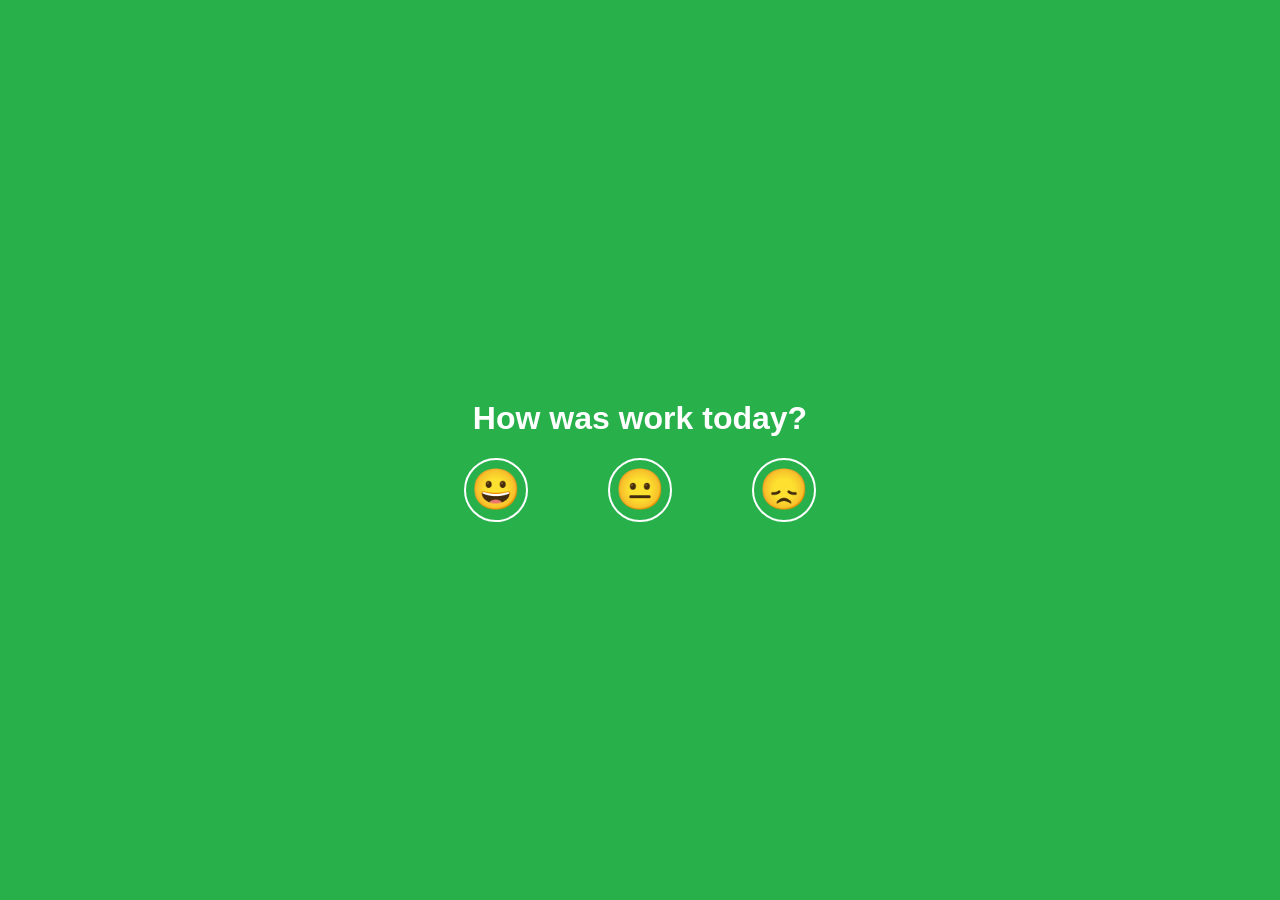
<file: index.html>
<!DOCTYPE html>
<html lang="en">
<head>
    <meta charset="UTF-8">
    <meta name="viewport" content="width=device-width, initial-scale=1.0">
    <title>How Was Work Today?</title>
    <link rel="stylesheet" href="styles.css">
</head>
<body>
<div class="content">
    <h1>How was work today?</h1>
    <div class="emojis">
        <div class="emoji" onclick="sendResponse('HAPPY')">😀</div>
        <div class="emoji" onclick="sendResponse('NEUTRAL')">😐</div>
        <div class="emoji" onclick="sendResponse('SAD')">😞</div>
    </div>
</div>

<script>
    function sendResponse(response) {
        const url = 'https://script.google.com/macros/s/AKfycbys1EvUxOjl94ZjMatPkjqogQuY7k_UsSBfbyY-47_j9T8B6bxoRgWyikeE8BzvtLIS/exec';
        const data = {
            time: new Date().toLocaleTimeString(),
            date: new Date().toLocaleDateString(),
            response: response
        };

        document.querySelector('.content').innerHTML = '<h1>Thank you for your response!</h1>';
        console.log("Response sent:", response);

        fetch(url, {
            method: 'POST',
            mode: 'no-cors',
            body: JSON.stringify(data)
        }).then(() => {
            console.log("Response Sent");
        }).catch(error => {
            console.error('Error:', error);
        });

        setTimeout(() => {
            document.querySelector('.content').innerHTML = `
                    <h1>How was work today?</h1>
                    <div class="emojis">
                        <div class="emoji" onclick="sendResponse('HAPPY')">😀</div>
                        <div class="emoji" onclick="sendResponse('NEUTRAL')">😐</div>
                        <div class="emoji" onclick="sendResponse('SAD')">😞</div>
                    </div>`;
        }, 1500);
    }
</script>
</body>
</html>
</file>
<file: styles.css>
body {
    font-family: Lato, sans-serif;
    margin: 0;
    padding: 0;
    background-color: #28b14b; /* A nice green background */
    display: flex;
    justify-content: center;
    align-items: center;
    height: 100vh;
}

h1 {
    color: white;
    text-align: center;
}

.content {
    text-align: center;
}

.emojis {
    display: flex;
    justify-content: center;
    gap: 80px;
    margin-top: 20px;
}

.emoji {
    width: 60px;
    height: 60px;
    display: flex;
    justify-content: center;
    align-items: center;
    font-size: 40px;
    border: 2px solid white;
    border-radius: 50%;
    cursor: pointer;
}

.emoji:hover {
    background-color: white;
    color: #4CAF50;
}
</file>
<file: HTML/styles.css>
body {
    font-family: Lato, sans-serif;
    margin: 0;
    padding: 0;
    background-color: #28b14b; /* A nice green background */
    display: flex;
    justify-content: center;
    align-items: center;
    height: 100vh;
}

h1 {
    color: white;
    text-align: center;
}

.content {
    text-align: center;
}

.emojis {
    display: flex;
    justify-content: center;
    gap: 80px;
    margin-top: 20px;
}

.emoji {
    width: 60px;
    height: 60px;
    display: flex;
    justify-content: center;
    align-items: center;
    font-size: 40px;
    border: 2px solid white;
    border-radius: 50%;
    cursor: pointer;
}

.emoji:hover {
    background-color: white;
    color: #4CAF50;
}
</file>
